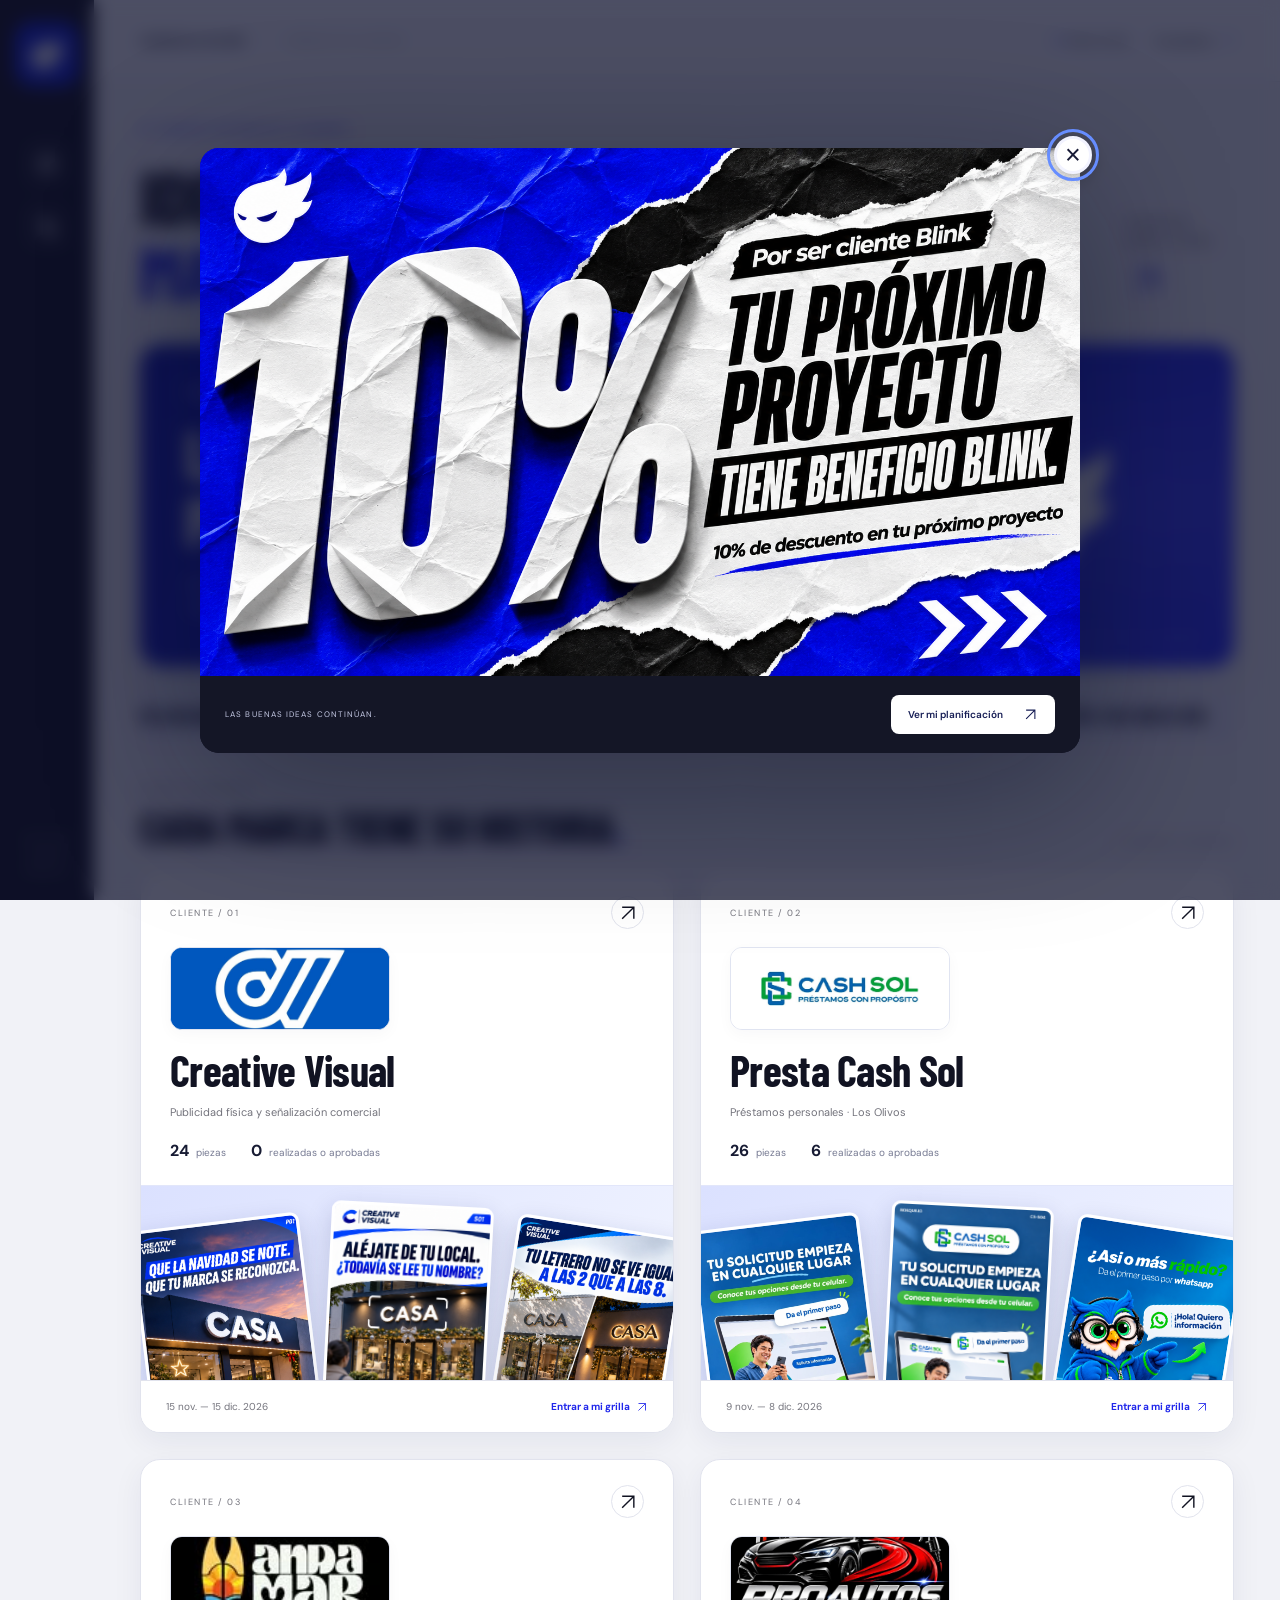
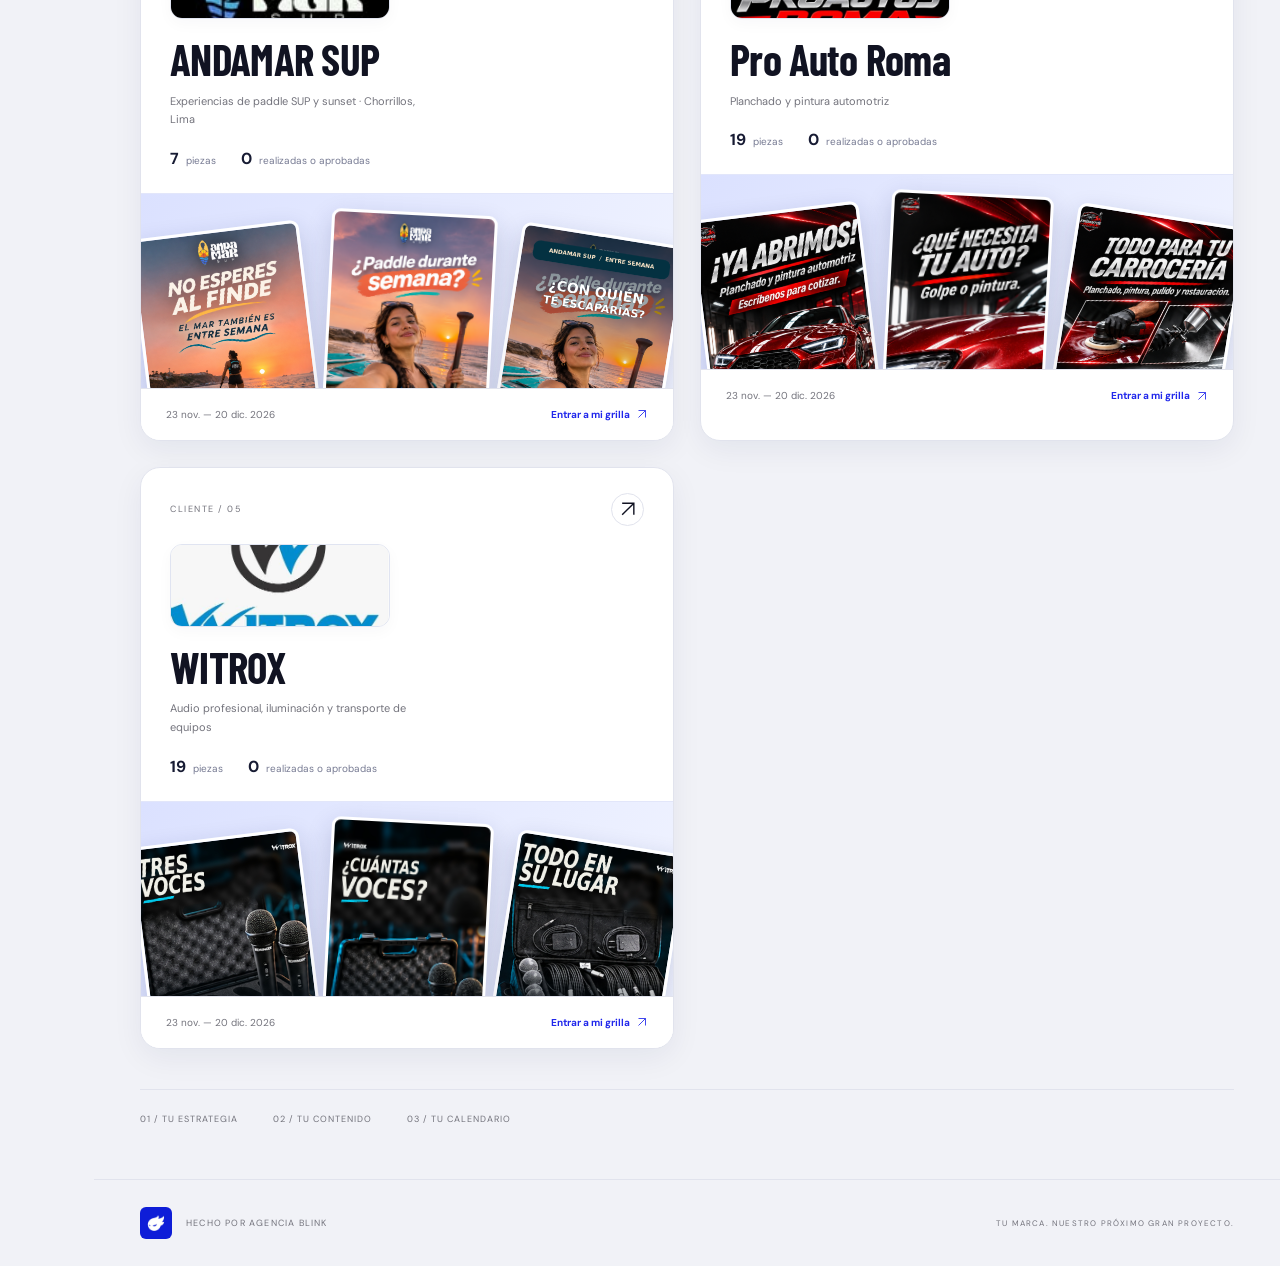
<file: index.html>
<!doctype html>
<html lang="es"><head><meta charset="UTF-8"><meta name="viewport" content="width=device-width,initial-scale=1"><meta name="theme-color" content="#151cda"><meta name="description" content="Tu espacio Blink: estrategia, grilla de contenido y calendario de tu marca."><title>Blink · Tu marca en movimiento</title><link rel="icon" href="img/blink-isotipo.png"><link rel="stylesheet" href="css/estilos.css?v=5.0-corregido"><link rel="stylesheet" href="css/portal-v3.css?v=6-drive"></head>
<body><svg width="0" height="0" aria-hidden="true" style="position:absolute;pointer-events:none"><defs><filter id="isotipo-white" color-interpolation-filters="sRGB"><feColorMatrix type="matrix" values="0 0 0 0 1  0 0 0 0 1  0 0 0 0 1  1.1 0 0 0 -0.1"/></filter></defs></svg><a class="skip" href="#app">Ir al contenido</a><aside class="rail"><a class="isotipo" href="#" aria-label="Inicio de Agencia Blink"><img src="img/blink-isotipo.png" alt="Isotipo de Agencia Blink"></a><span class="rail-line"></span><a class="rail-link" href="#" title="Clientes" aria-label="Ver clientes"><svg viewBox="0 0 24 24" fill="none" stroke="currentColor" stroke-width="1.6"><rect x="3" y="3" width="7" height="7" rx="1"/><rect x="14" y="3" width="7" height="7" rx="1"/><rect x="3" y="14" width="7" height="7" rx="1"/><rect x="14" y="14" width="7" height="7" rx="1"/></svg></a><button class="rail-link" id="benefitRail" title="Tu beneficio Blink" aria-label="Ver beneficio de cliente"><span class="percent">%</span></button><span class="rail-bottom">IDEAS QUE<br>MUEVEN MARCAS.</span></aside>
<div class="shell"><header class="topbar"><a href="#" class="portal-label">AGENCIA BLINK<span>ESPACIO DE CLIENTES</span></a><div class="top-right"><span class="read-tag"><i></i> SOLO VISTA</span><button id="benefitTop" class="benefit-link">Tu beneficio <svg viewBox="0 0 24 24" aria-hidden="true"><path d="M5 19 19 5M5 5h14v14"/></svg></button></div></header><main id="app" tabindex="-1"></main><footer><a href="#" aria-label="Volver a clientes"><img src="img/blink-isotipo.png" alt="Blink" width="32" height="32"></a><span>HECHO POR AGENCIA BLINK</span><span class="footer-right">TU MARCA. NUESTRO PRÓXIMO GRAN PROYECTO.</span></footer></div>
<dialog class="benefit-modal" id="benefit" aria-label="Beneficio exclusivo de clientes Blink"><button class="benefit-modal-close" id="closeBenefit" aria-label="Cerrar banner de descuento">×</button><img src="img/blink-beneficio-10.png" alt="Por ser cliente Blink tienes 10% de descuento en tu próximo proyecto."><div class="benefit-modal-foot"><span>LAS BUENAS IDEAS CONTINÚAN.</span><button id="dismissBenefit">Ver mi planificación <svg viewBox="0 0 24 24"><path d="M5 19 19 5M5 5h14v14"/></svg></button></div></dialog>
<dialog class="piece-dialog" id="pieceDialog" aria-labelledby="detailTitle"><div class="dialog-top"><span id="detailMeta"></span><button class="icon-btn" data-close aria-label="Cerrar detalle">×</button></div><div id="pieceContent"></div></dialog><div class="toast" id="toast" role="status" aria-live="polite"></div><noscript><p class="noscript">Activa JavaScript para consultar tu grilla y calendario.</p></noscript><script src="datos/clientes.js?v=5.4.1-witrox"></script><script src="js/app.js?v=6-drive"></script></body></html>
</file>
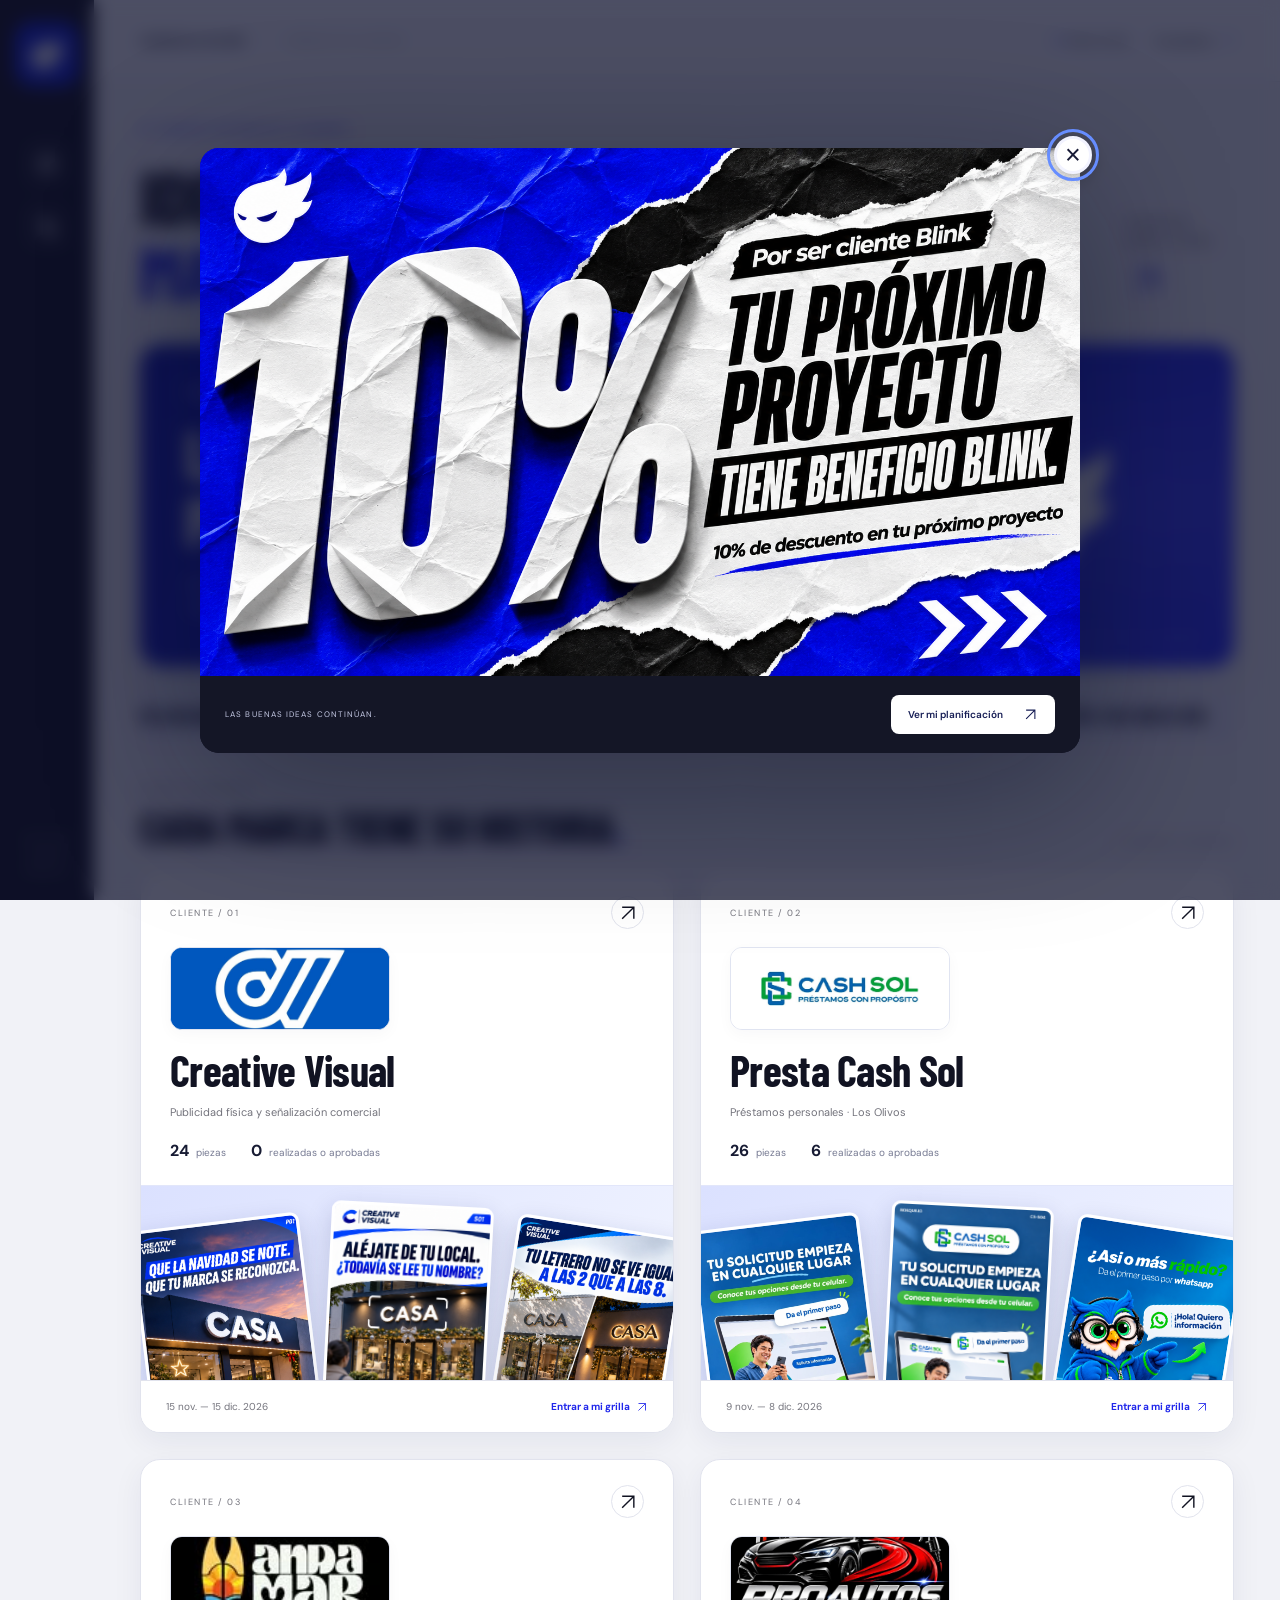
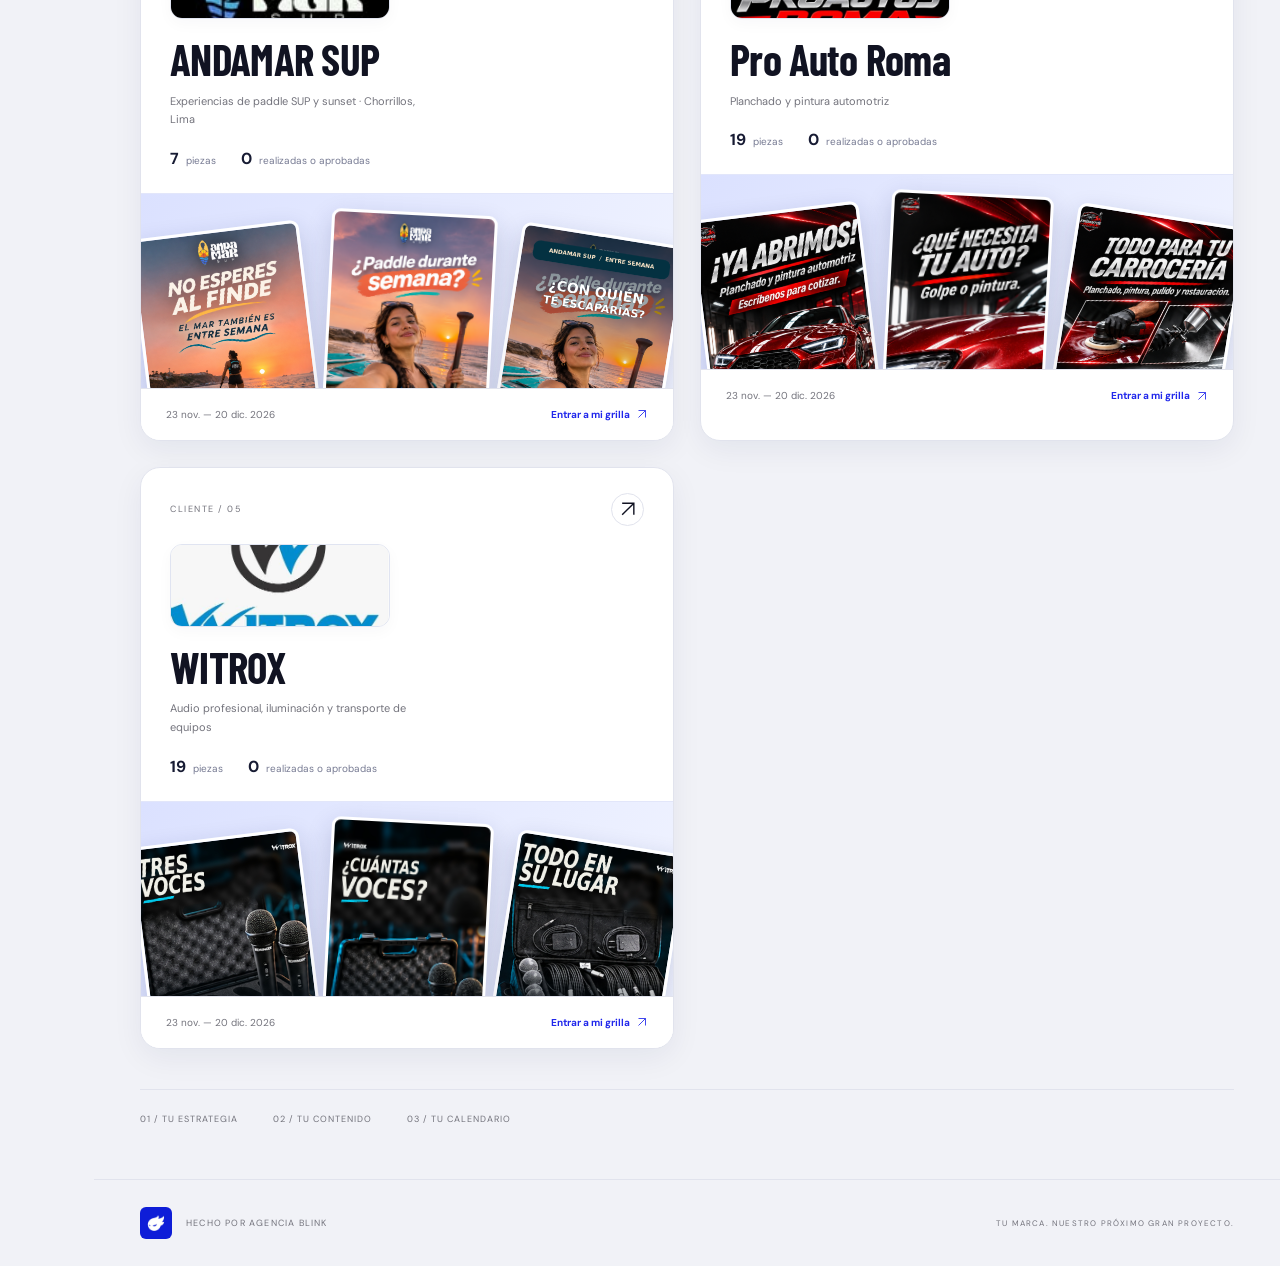
<file: gestionar.html>
<!doctype html>
<html lang="es"><head><meta charset="UTF-8"><meta name="viewport" content="width=device-width,initial-scale=1"><meta name="theme-color" content="#151cda"><meta name="description" content="Tu espacio Blink: estrategia, grilla de contenido y calendario de tu marca."><title>Blink · Tu marca en movimiento</title><link rel="icon" href="img/blink-isotipo.png"><link rel="stylesheet" href="css/estilos.css?v=5.0-corregido"><link rel="stylesheet" href="css/portal-v3.css?v=6-drive"></head>
<body><svg width="0" height="0" aria-hidden="true" style="position:absolute;pointer-events:none"><defs><filter id="isotipo-white" color-interpolation-filters="sRGB"><feColorMatrix type="matrix" values="0 0 0 0 1  0 0 0 0 1  0 0 0 0 1  1.1 0 0 0 -0.1"/></filter></defs></svg><a class="skip" href="#app">Ir al contenido</a><aside class="rail"><a class="isotipo" href="#" aria-label="Inicio de Agencia Blink"><img src="img/blink-isotipo.png" alt="Isotipo de Agencia Blink"></a><span class="rail-line"></span><a class="rail-link" href="#" title="Clientes" aria-label="Ver clientes"><svg viewBox="0 0 24 24" fill="none" stroke="currentColor" stroke-width="1.6"><rect x="3" y="3" width="7" height="7" rx="1"/><rect x="14" y="3" width="7" height="7" rx="1"/><rect x="3" y="14" width="7" height="7" rx="1"/><rect x="14" y="14" width="7" height="7" rx="1"/></svg></a><button class="rail-link" id="benefitRail" title="Tu beneficio Blink" aria-label="Ver beneficio de cliente"><span class="percent">%</span></button><span class="rail-bottom">IDEAS QUE<br>MUEVEN MARCAS.</span></aside>
<div class="shell"><header class="topbar"><a href="#" class="portal-label">AGENCIA BLINK<span>ESPACIO DE CLIENTES</span></a><div class="top-right"><span class="read-tag"><i></i> SOLO VISTA</span><button id="benefitTop" class="benefit-link">Tu beneficio <svg viewBox="0 0 24 24" aria-hidden="true"><path d="M5 19 19 5M5 5h14v14"/></svg></button></div></header><main id="app" tabindex="-1"></main><footer><a href="#" aria-label="Volver a clientes"><img src="img/blink-isotipo.png" alt="Blink" width="32" height="32"></a><span>HECHO POR AGENCIA BLINK</span><span class="footer-right">TU MARCA. NUESTRO PRÓXIMO GRAN PROYECTO.</span></footer></div>
<dialog class="benefit-modal" id="benefit" aria-label="Beneficio exclusivo de clientes Blink"><button class="benefit-modal-close" id="closeBenefit" aria-label="Cerrar banner de descuento">×</button><img src="img/blink-beneficio-10.png" alt="Por ser cliente Blink tienes 10% de descuento en tu próximo proyecto."><div class="benefit-modal-foot"><span>LAS BUENAS IDEAS CONTINÚAN.</span><button id="dismissBenefit">Ver mi planificación <svg viewBox="0 0 24 24"><path d="M5 19 19 5M5 5h14v14"/></svg></button></div></dialog>
<dialog class="piece-dialog" id="pieceDialog" aria-labelledby="detailTitle"><div class="dialog-top"><span id="detailMeta"></span><button class="icon-btn" data-close aria-label="Cerrar detalle">×</button></div><div id="pieceContent"></div></dialog><div class="toast" id="toast" role="status" aria-live="polite"></div><noscript><p class="noscript">Activa JavaScript para consultar tu grilla y calendario.</p></noscript><script>window.BLINK_LOCAL_MANAGER=true;</script><script src="datos/clientes.js?v=5.4-witrox"></script><script src="js/app.js?v=6-drive"></script><script src="js/gestion.js?v=6-drive"></script><script src="js/publicar.js?v=2"></script></body></html>
</file>
<file: css/estilos.css>
@import url('https://fonts.googleapis.com/css2?family=Barlow+Condensed:wght@600;700;800;900&family=DM+Sans:wght@400;500;600;700&display=swap');
.hero-mark,.campaign-badge img,.benefit-top img{filter:url(#isotipo-white);mix-blend-mode:normal!important}.tiny-star{display:inline-flex;vertical-align:middle}.tiny-star svg{width:17px;height:17px}.ticker b{display:flex;align-items:center}.ticker b svg{width:20px;height:20px;stroke-width:2}.benefit-link{display:inline-flex;align-items:center;gap:8px}.benefit-link svg{width:12px;height:12px;color:var(--blue)}.benefit-cta>svg{width:17px;height:17px}.client-card-bottom b{display:flex;align-items:center;gap:6px}.client-card-bottom svg{width:12px;height:12px}.service-strip span{display:flex;align-items:center;gap:7px}.service-strip svg{width:10px;height:10px}.reference-thumb>span{display:flex!important;align-items:center;justify-content:space-between}.reference-thumb>span svg{width:12px;height:12px}.event>i svg{width:12px;height:12px}.agenda-item>span:last-child{display:flex;align-items:center;justify-content:space-between}.agenda-item>span:last-child svg{width:13px;height:13px}.read-note svg{width:14px;height:14px}.empty-state>span svg{width:40px;height:40px}.quiet-day>span svg{width:35px;height:35px}.event>span:not(.event-meta){font-size:11px!important}.event-meta{font-size:7px!important}.event-meta b{font-size:7px!important}
:root{--blue:#151cda;--electric:#254bff;--ink:#171719;--paper:#f4f3ef;--muted:#73737c;--line:#deded9;--font:'DM Sans',Arial,sans-serif;--display:'Barlow Condensed','Arial Narrow',Impact,sans-serif}*{box-sizing:border-box}html{scroll-behavior:smooth}body{margin:0;color:var(--ink);background:var(--paper);font-family:var(--font);font-size:14px}button,input,select{font:inherit}button,a{-webkit-tap-highlight-color:transparent;touch-action:manipulation}button{cursor:pointer;border:0}a{color:inherit;text-decoration:none}h1,h2,h3,p{margin-top:0}button:focus-visible,a:focus-visible,input:focus-visible,select:focus-visible,[tabindex]:focus-visible{outline:3px solid #668dff;outline-offset:4px}button:disabled{opacity:.5;cursor:default}svg{width:20px;height:20px;fill:none;stroke:currentColor;stroke-width:1.7;flex-shrink:0}h1,h2,.display{font-family:var(--display);font-weight:800;letter-spacing:-.025em;line-height:.98}.blue{color:var(--blue)}.muted{color:var(--muted)}.eyebrow{font-size:10px;letter-spacing:1.6px;font-weight:700;line-height:1.6}.sr-only{position:absolute;width:1px;height:1px;overflow:hidden;clip:rect(0,0,0,0);white-space:nowrap}.skip{position:fixed;top:-80px;left:120px;z-index:100;background:white;padding:15px}.skip:focus{top:10px}.rail{position:fixed;inset:0 auto 0 0;width:94px;background:var(--ink);display:flex;flex-direction:column;align-items:center;padding:22px 12px;gap:16px;z-index:20}.isotipo{width:64px;height:64px;display:block;transition:transform .3s}.isotipo:hover{transform:rotate(-8deg)}.isotipo img{width:100%;height:100%;border-radius:16px}.rail-line{width:30px;height:1px;background:#ffffff23;margin:14px 0 8px}.rail-link{width:46px;height:46px;display:grid;place-items:center;background:#ffffff09;border-radius:12px;color:white;transition:.2s}.rail-link:hover{background:var(--blue);transform:translateY(-2px)}.percent{font-family:var(--display);font-size:25px;font-weight:700}.rail-bottom{margin-top:auto;color:#8a8a91;font-size:8px;text-align:center;line-height:1.9;letter-spacing:1px}.shell{margin-left:94px;min-width:0}.topbar{height:82px;padding:0 46px;border-bottom:1px solid var(--line);display:flex;align-items:center;justify-content:space-between;gap:20px;background:#f4f3efeb}.portal-label{font-size:12px;font-weight:800;letter-spacing:1px;display:flex;align-items:center;gap:20px}.portal-label span{font-size:9px;font-weight:500;letter-spacing:1.5px;padding-left:20px;border-left:1px solid #ccc;color:var(--muted)}.top-right{display:flex;align-items:center;gap:24px}.read-tag{font-size:9px;font-weight:700;letter-spacing:1px;white-space:nowrap;display:flex;gap:7px;align-items:center}.read-tag i{width:5px;height:5px;background:var(--blue);border-radius:50%}.benefit-link{background:transparent;font-size:11px;padding:8px 0}.benefit-link span{margin-left:7px;color:var(--blue)}main{padding:40px 46px 0;max-width:1720px;margin:auto;min-width:0}.home-heading{animation:rise .6s both}.tiny-star{font-size:18px;color:var(--blue);margin-right:5px}.home-title{display:flex;justify-content:space-between;align-items:end;margin:20px 0 35px}.home-title h1{font-size:clamp(62px,7.2vw,118px);margin:0}.home-title h1 span{color:var(--blue)}.corner-note{font-size:10px;line-height:1.9;letter-spacing:.5px;padding:0 20px 8px 0}.corner-note svg{width:38px;height:38px;display:block;margin-top:12px;color:var(--blue)}.home-hero{background:var(--blue);color:white;padding:40px 45px;min-height:310px;position:relative;overflow:hidden;border-radius:4px;isolation:isolate}.home-hero:before,.campaign-hero:before{content:'';position:absolute;inset:0;z-index:-1;pointer-events:none;opacity:.45;background:linear-gradient(128deg,transparent 15%,#0001 15.4%,transparent 16%),linear-gradient(16deg,transparent 38%,#fff1 38.6%,transparent 39%),linear-gradient(146deg,transparent 65%,#fff1 65.2%,transparent 66%)}.hero-text{position:relative;z-index:3}.hero-text h2{font-size:clamp(42px,5.4vw,82px);margin:18px 0 20px;max-width:720px}.hero-text h2 em{font-style:normal;-webkit-text-stroke:1px white;color:transparent}.hero-text p{font-size:12px;line-height:1.8;color:#d3d5ff;margin-bottom:10px}.hero-mark{position:absolute;right:5%;top:8%;width:280px;height:280px;object-fit:contain;mix-blend-mode:screen;animation:float 7s ease-in-out infinite;z-index:1}.hero-orbit{position:absolute;width:620px;height:620px;border:1px solid #ffffff30;border-radius:50%;right:-65px;top:-145px;z-index:0}.hero-orbit:before,.hero-orbit:after{content:'';position:absolute;inset:65px;border-radius:50%;border:1px dashed #ffffff18;animation:rotate 60s linear infinite}.hero-orbit:after{inset:135px;border-style:solid}.hero-label{position:absolute;right:30px;bottom:23px;font-size:8px;letter-spacing:2px;color:#c3c5ff}.ticker{overflow:hidden;border-top:1px solid var(--ink);border-bottom:1px solid var(--ink);margin-top:23px;padding:13px 0;background:transparent;position:relative}.ticker-track{display:flex;width:max-content;animation:marquee 42s linear infinite}.ticker-track>div{display:flex;align-items:center;gap:35px;padding-right:35px;white-space:nowrap;flex-shrink:0}.ticker span{font-family:var(--display);font-weight:700;font-size:21px;letter-spacing:.7px}.ticker b{color:var(--blue);font-size:23px}.ticker.reverse .ticker-track{animation-direction:reverse;animation-duration:48s}.ticker:hover .ticker-track{animation-play-state:paused}.clients-section{padding:40px 0 0}.section-heading{display:flex;align-items:end;justify-content:space-between;gap:25px;margin-bottom:22px}.section-heading h2{font-size:43px;margin:8px 0 0}.section-count{font-size:9px;letter-spacing:1px;color:var(--muted);white-space:nowrap}.client-grid{display:grid;grid-template-columns:repeat(3,1fr);gap:22px}.client-card{background:#fff;border:1px solid var(--line);position:relative;padding:24px 25px 0;overflow:hidden;transition:transform .3s,box-shadow .3s;border-radius:4px}.client-card:hover{transform:translateY(-6px);box-shadow:0 18px 40px #16163110}.client-card-top{display:flex;align-items:center;justify-content:space-between;font-size:9px;letter-spacing:1.5px;color:var(--muted)}.circle-arrow{width:33px;height:33px;border:1px solid var(--line);border-radius:50%;display:grid;place-items:center;color:var(--ink)}.client-card:hover .circle-arrow{background:var(--blue);color:white;border-color:var(--blue)}.client-card h3{font-family:var(--display);font-size:43px;font-weight:700;line-height:1.1;margin:20px 0 8px;letter-spacing:-.7px}.client-card p{font-size:11px;line-height:1.7;color:var(--muted);max-width:260px}.client-collage{height:180px;position:relative;overflow:hidden;margin:22px -25px 0;background:#eaecf5;border-top:1px solid #e0e3f0;display:flex;justify-content:center;padding-top:17px;gap:8px}.client-collage img{width:32%;height:190px;object-fit:cover;object-position:top;box-shadow:0 0 15px #1112;transform:rotate(-7deg) translateY(12px);transition:transform .4s}.client-collage img:nth-child(2){transform:rotate(3deg) translateY(-5px);z-index:1}.client-collage img:nth-child(3){transform:rotate(9deg) translateY(16px)}.client-card:hover .client-collage img{transform:rotate(0) translateY(0)}.client-card-bottom{display:flex;justify-content:space-between;gap:10px;margin:0 -25px;padding:18px 22px;border-top:1px solid var(--line);font-size:10px;background:white;position:relative}.client-card-bottom span{color:var(--muted)}.client-card-bottom b{color:var(--blue);font-size:10px}.home-note{display:flex;gap:35px;border-top:1px solid var(--line);margin-top:40px;padding:23px 0 6px;font-size:9px;letter-spacing:1px;color:var(--muted)}footer{padding:27px 46px;margin-top:48px;display:flex;align-items:center;gap:14px;border-top:1px solid var(--line);font-size:9px;letter-spacing:1.2px;color:var(--muted)}footer img{display:block;border-radius:6px}.footer-right{margin-left:auto;font-size:8px}.back{font-size:10px;color:var(--muted);display:inline-block;margin-bottom:25px}.back:hover{color:var(--blue)}.client-heading{display:flex;align-items:center;justify-content:space-between;gap:25px}.client-heading h1{font-size:clamp(55px,6.3vw,94px);margin:12px 0 14px}.client-heading p{font-size:12px;color:var(--muted);margin:0}.btn{padding:12px 17px;border:1px solid var(--line);background:white;font-size:11px;font-weight:600;display:inline-flex;align-items:center;justify-content:center;gap:13px;border-radius:4px;transition:.2s;white-space:nowrap}.btn svg{width:15px;height:15px}.btn:hover{background:#e8eafb;border-color:var(--blue);transform:translateY(-2px)}.btn.dark{background:var(--ink);color:white;border-color:var(--ink)}.service-strip{display:flex;gap:20px;flex-wrap:wrap;margin:26px 0;font-size:10px;color:#555763}.service-strip span{display:inline-block;padding-bottom:5px;border-bottom:1px solid #cfcfda}.campaign-hero{padding:32px 38px;color:white;background:var(--ink);border-radius:4px;position:relative;isolation:isolate;display:flex;align-items:center;justify-content:space-between;overflow:hidden;gap:30px}.campaign-copy{position:relative;z-index:2;max-width:760px}.campaign-copy .eyebrow{color:#aeb0d8}.campaign-copy h2{font-size:clamp(35px,4.1vw,60px);line-height:1.05;margin:15px 0 23px}.campaign-meta{display:flex;gap:20px;font-size:10px;color:#c2c2cb;flex-wrap:wrap}.campaign-meta span+span{border-left:1px solid #ffffff2a;padding-left:20px}.campaign-badge{background:var(--blue);width:150px;min-width:150px;padding:18px 20px;transform:rotate(5deg);box-shadow:8px 8px 0 #ffffff0a;position:relative;align-self:stretch;display:flex;flex-direction:column;justify-content:center;animation:gentle 9s ease-in-out infinite}.campaign-badge strong{font-family:var(--display);font-size:75px;line-height:1;font-weight:800}.campaign-badge span{font-size:8px;letter-spacing:1px;line-height:1.5}.campaign-badge img{position:absolute;right:8px;bottom:10px;width:47px;height:47px;mix-blend-mode:screen}.plan-section{padding-top:39px}.plan-title{align-items:center}.plan-title h2{font-size:42px}.view-switch{display:flex;padding:4px;background:#e5e5df;border-radius:6px;gap:3px;flex-shrink:0}.view-switch button{background:transparent;padding:12px 16px;font-size:11px;display:flex;align-items:center;gap:9px;border-radius:4px;color:#65656d;transition:.2s}.view-switch svg{height:16px;width:16px}.view-switch [aria-pressed=true]{background:var(--blue);color:white;box-shadow:0 4px 8px #151cda20}.plan-info{display:flex;align-items:center;gap:20px;font-size:10px;color:var(--muted);padding:0 0 22px;border-bottom:1px solid var(--line);flex-wrap:wrap}.plan-info .dot{display:inline-block;width:5px;height:5px;background:var(--blue);border-radius:50%;margin-right:4px}.next-item{margin-left:auto;letter-spacing:.8px;font-size:8px}.next-item b{color:var(--ink);font-size:10px;margin-left:8px;letter-spacing:0}.filterbar{display:flex;align-items:center;justify-content:space-between;gap:20px;margin:24px 0 12px}.format-filter{display:flex;gap:6px}.format-filter button{padding:10px 13px;border-radius:4px;font-size:10px;background:transparent;color:#696971;border:1px solid var(--line)}.format-filter [aria-pressed=true]{background:var(--ink);color:white;border-color:var(--ink)}.filter-inputs{display:flex;gap:8px}.filter-inputs input,.filter-inputs select{background:white;border:1px solid var(--line);padding:10px 12px;font-size:10px;border-radius:4px;max-width:210px;color:var(--ink)}.filter-summary{font-size:10px;color:var(--muted);margin:16px 0}.table-card{border:1px solid var(--line);background:white;border-radius:5px;overflow:hidden}.table-banner{padding:14px 20px;background:var(--ink);color:white;display:flex;justify-content:space-between;font-size:9px;font-weight:600;letter-spacing:1px}.table-banner span:last-child{color:#aaaab8;font-size:8px}.table-scroll{width:100%;max-height:850px;overflow:auto;scrollbar-color:#383ee1 #e7e7ed;scrollbar-width:thin}.table-scroll table{border-collapse:separate;border-spacing:0;width:100%;min-width:2310px;table-layout:fixed}.table-scroll th{position:sticky;top:0;background:var(--blue);color:white;z-index:4;text-align:left;padding:15px 18px;font-size:9px;font-weight:500;text-transform:uppercase;letter-spacing:1px;border-right:1px solid #ffffff18}.table-scroll th:nth-child(1){width:110px;left:0;z-index:6}.table-scroll th:nth-child(2){width:150px}.table-scroll th:nth-child(3){width:270px}.table-scroll th:nth-child(4){width:400px}.table-scroll th:nth-child(5){width:280px}.table-scroll th:nth-child(6){width:390px}.table-scroll th:nth-child(7){width:230px}.table-scroll th:nth-child(8){width:150px}.table-scroll th:nth-child(9){width:230px}.table-scroll td{padding:22px 18px;vertical-align:top;border-bottom:1px solid #dedee5;border-right:1px solid #eeeef2;background:white;transition:background .2s}.table-scroll tbody tr:nth-child(even) td{background:#f8f8fa}.table-scroll tbody tr:hover td{background:#f1f3ff}.table-scroll td p{font-size:11px;line-height:1.9;margin:0;white-space:pre-line}.table-scroll td small{display:block;font-size:9px;line-height:1.7;color:var(--muted);margin-top:10px}.table-scroll .date-cell{position:sticky;left:0;z-index:3;border-right:1px solid #cecfdf}.date-cell .month-label{font-size:9px;letter-spacing:1px;text-transform:uppercase;color:var(--blue);display:block}.date-cell strong{display:block;font-family:var(--display);font-size:47px;line-height:1.1;font-weight:700}.date-cell>span:not(.month-label){font-size:9px;display:block;text-transform:capitalize}.date-cell>b{display:inline-block;font-size:7px;letter-spacing:.7px;margin-top:15px;background:#e9ebf6;padding:4px;color:#555b82}.type{font-size:9px;font-weight:600;padding:6px 9px;display:inline-flex;align-items:center;gap:5px;border-radius:4px;background:#e9edff;color:#193dbb;white-space:nowrap}.type i{width:4px;height:4px;border-radius:50%;background:currentColor}.type.story{background:#eee9f9;color:#7245b0}.table-scroll .piece-id{font-weight:700;color:#292b42;font-size:10px}.topic-link{background:transparent;padding:0;text-align:left;display:flex;align-items:start;gap:8px;font-weight:700;font-size:16px;line-height:1.35;color:var(--ink)}.topic-link:hover{color:var(--blue)}.topic-link svg{width:17px;height:17px;flex-shrink:0;margin-top:2px;color:var(--blue)}.table-scroll .table-headline{border-left:2px solid var(--blue);padding-left:11px;margin-top:19px;font-size:12px;line-height:1.6;font-weight:600;color:#3e415d}.reference-thumb{position:relative;padding:0;width:100%;max-width:160px;display:block;background:#eee;border-radius:5px;overflow:hidden;text-align:left}.reference-thumb img{width:100%;height:200px;object-fit:cover;object-position:top;display:block;transition:transform .4s}.reference-thumb:hover img{transform:scale(1.04)}.reference-thumb span{display:block;background:var(--ink);color:white;font-size:8px;padding:9px;letter-spacing:1px}.status{display:inline-block;font-size:9px;padding:6px 9px;border:1px solid #dfd7b6;color:#7a682f;background:#f8f4e7;border-radius:30px;white-space:nowrap}.status.approved{border-color:#cae7d4;background:#ecf8f0;color:#337749}.status.published{border-color:#cbd6fa;background:#eaf0ff;color:#335bb0}.status.changes{border-color:#f5c3b8;background:#fff0eb;color:#9d4531}.read-note{display:flex;gap:10px;align-items:start;color:var(--muted);font-size:10px;line-height:1.8;margin:20px 0 0}.read-note span{color:var(--blue);font-size:18px;line-height:1}.calendar-layout{display:grid;grid-template-columns:minmax(0,1fr) 235px;gap:20px;align-items:start;animation:rise .4s both}.calendar-card{background:white;border:1px solid var(--line);border-radius:5px;overflow:hidden;min-width:0}.calendar-head{display:flex;align-items:center;justify-content:space-between;padding:25px 24px 20px;gap:15px}.calendar-head h3{font-family:var(--display);font-size:35px;margin:7px 0 0;font-weight:700;text-transform:uppercase;line-height:1}.calendar-head .eyebrow{font-size:8px}.month-controls{display:flex;align-items:center;gap:5px}.month-controls button{background:#f1f1f4;border:1px solid #e4e4ed;font-size:11px;border-radius:4px;min-width:30px;height:32px;padding:6px 10px}.month-controls button:hover{background:var(--blue);color:white;border-color:var(--blue)}.month-controls #campaignMonth{font-size:9px}.calendar-key{padding:0 24px 20px;display:flex;gap:18px;font-size:9px;color:var(--muted)}.calendar-key span{display:flex;align-items:center;gap:5px}.calendar-key span:last-child{margin-left:auto}.post-dot,.story-dot{display:inline-block;width:5px;height:5px;border-radius:50%;background:#254bff}.story-dot{background:#8b5db5}.calendar-scroll{overflow-x:auto;scrollbar-width:thin;scrollbar-color:#383ee1 #e7e7ed}.calendar-grid{min-width:650px}.weekdays{display:grid;grid-template-columns:repeat(7,1fr);background:var(--ink);color:#b7b7c4}.weekdays span{padding:12px 10px;font-size:8px;letter-spacing:1px}.month-days{display:grid;grid-template-columns:repeat(7,minmax(0,1fr))}.calendar-cell{min-height:125px;padding:9px 7px;border-right:1px solid #ececf1;border-bottom:1px solid #ececf1;transition:background .2s}.calendar-cell:nth-child(7n){border-right:0}.calendar-cell.outside{background:#f8f8fa}.calendar-cell.outside .day-number{color:#b9b9c1}.calendar-cell.chosen{background:#f1f3ff;box-shadow:inset 0 0 0 1px #d2d7ff}.day-number{display:flex;align-items:center;gap:6px;background:transparent;font-size:10px;padding:5px 6px;border-radius:50%;font-weight:600;line-height:1}.day-number span{font-size:6px;letter-spacing:.5px}.calendar-cell.is-today .day-number{background:var(--blue);color:white;border-radius:6px}.day-number:hover{background:#e0e3ff!important;color:var(--blue)!important}.day-events{display:grid;gap:5px;margin-top:7px}.event{position:relative;text-align:left;background:#ebeeff;border-left:2px solid #254bff;padding:7px 7px 16px;width:100%;color:#242e70;border-radius:3px;transition:.2s;animation:rise .3s both;overflow:hidden}.event:hover{transform:translateY(-2px);box-shadow:0 4px 10px #2534a81c;background:#dce2ff}.event-story{background:#f0eafa;border-left-color:#9361ba;color:#664488}.event-story:hover{background:#e7dbf6}.event-meta{display:flex;align-items:center;justify-content:space-between;gap:3px;font-size:6px;letter-spacing:.4px;margin-bottom:5px}.event-meta b{font-size:6px;font-weight:500}.event>span:not(.event-meta){font-size:9px;line-height:1.4;display:block;font-weight:500;overflow-wrap:anywhere}.event>i{position:absolute;right:6px;bottom:4px;font-size:11px;font-style:normal}.day-agenda{background:var(--ink);color:white;padding:25px 21px;border-radius:5px;position:sticky;top:20px}.day-agenda .eyebrow{font-size:7px;color:#a0a1be;letter-spacing:1.1px}.day-agenda h3{font-family:var(--display);font-size:38px;line-height:1.05;margin:16px 0 22px;font-weight:700;text-transform:uppercase}.day-agenda h3>span{display:block;font-family:var(--font);font-size:10px;font-weight:400;color:#a3a3af;margin-top:8px;text-transform:capitalize}.agenda-notice{font-size:9px;display:flex;gap:6px;align-items:center;margin-bottom:13px;color:#bfc5ff}.agenda-notice i{width:5px;height:5px;background:#8c98ff;border-radius:50%;box-shadow:0 0 0 3px #8c98ff16;animation:pulse 3s ease-in-out infinite}.agenda-item{width:100%;display:block;padding:16px;text-align:left;background:#fff;color:var(--ink);border-radius:5px;transition:.2s;margin-bottom:10px}.agenda-item:hover{transform:translateY(-3px);background:#eef0ff}.agenda-item .type{font-size:8px;padding:4px 6px}.agenda-item strong{display:block;margin:13px 0 18px;font-size:16px;line-height:1.3;font-weight:700}.agenda-item>span:last-child{font-size:7px;color:var(--blue);font-weight:700;letter-spacing:.5px}.agenda-foot{font-size:9px;color:#9b9ba8;line-height:1.8;border-top:1px solid #ffffff19;padding-top:18px;margin:24px 0 0}.quiet-day>span{display:block;font-size:36px;color:#8891ff;margin:20px 0}.quiet-day p{font-size:11px;line-height:1.8;color:#c5c5ce}.quiet-day small{font-size:9px;line-height:1.8;color:#8c8c9e}.empty-state{text-align:center;padding:65px 20px;background:white;border:1px solid var(--line);border-radius:5px}.empty-state>span{color:var(--blue);font-size:50px}.empty-state h3{font-size:21px;margin:10px 0}.empty-state p{font-size:12px;color:var(--muted)}.empty-state .btn{margin-top:12px}.benefit-toast{position:fixed;right:26px;bottom:24px;width:345px;background:var(--blue);color:white;padding:24px 25px 19px;z-index:50;border-radius:8px;box-shadow:0 17px 70px #0c10483b;isolation:isolate;animation:toast-in .55s cubic-bezier(.2,.8,.2,1) both;overflow:hidden}.benefit-toast:before{content:'';position:absolute;width:235px;height:235px;right:-100px;top:-60px;border:1px solid #ffffff30;border-radius:50%;z-index:-1}.benefit-toast[hidden]{display:none}.close-benefit{position:absolute;top:11px;right:12px;width:26px;height:26px;background:#ffffff1a;color:white;border-radius:50%;font-size:20px;line-height:1;display:grid;place-items:center}.close-benefit:hover{background:#ffffff3a}.benefit-top{display:flex;gap:11px;align-items:center}.benefit-top img{border-radius:5px;mix-blend-mode:screen}.benefit-top>span{font-size:8px;letter-spacing:1px;line-height:1.6}.benefit-main{display:flex;align-items:center;gap:16px;margin:7px 0 10px}.benefit-main strong{font-family:var(--display);font-size:80px;line-height:1;letter-spacing:-3px}.benefit-main strong span{font-size:45px;letter-spacing:-1px}.benefit-main>div{font-family:var(--display);font-size:24px;font-weight:600;line-height:1.05;letter-spacing:.1px}.benefit-toast p{font-size:10px;line-height:1.8;color:#d8daff;margin:0 0 17px;max-width:280px}.benefit-cta{display:flex;justify-content:space-between;align-items:center;background:white;color:var(--blue);padding:11px 14px;width:100%;font-size:10px;font-weight:700;border-radius:4px}.benefit-cta:hover{background:#e5e7ff}.benefit-cta span{font-size:17px}.piece-dialog{border:0;border-radius:9px;padding:0;width:min(1080px,94vw);max-height:91vh;box-shadow:0 30px 100px #0b0c3044;background:var(--paper);color:var(--ink)}.piece-dialog::backdrop{background:#111226a6;backdrop-filter:blur(6px)}.dialog-top{position:sticky;top:0;z-index:2;padding:17px 24px;display:flex;justify-content:space-between;align-items:center;gap:12px;background:var(--ink);color:white}.dialog-top>span{font-size:9px;letter-spacing:.5px}.icon-btn{width:28px;height:28px;border-radius:50%;background:#ffffff19;color:white;font-size:24px;line-height:1;flex-shrink:0}.icon-btn:hover{background:var(--blue)}.detail-layout{display:grid;grid-template-columns:.83fr 1.17fr;gap:32px;padding:30px}.detail-image{display:block;width:100%;height:auto;max-height:700px;object-fit:contain;object-position:top;border-radius:5px;background:#e8e8f0}.detail-visual>p{font-size:9px;line-height:1.8;color:var(--muted);margin-top:10px}.reference-label{font-size:8px;letter-spacing:.7px;display:block;margin-top:18px;color:var(--blue)}.detail-badges{display:flex;align-items:center;flex-wrap:wrap;gap:8px}.detail-badges>span:last-child:not(.status){font-size:8px;color:var(--muted);letter-spacing:.4px}.detail-content h2{font-size:40px;margin:18px 0 22px}.headline-box{background:#e8eafe;border-left:3px solid var(--blue);padding:19px 20px}.headline-box>span{font-size:8px;letter-spacing:1px;color:#6e73a0}.headline-box p{font-family:var(--display);font-size:25px;font-weight:700;line-height:1.15;white-space:pre-line;margin:10px 0 0;color:#252960}.detail-content section{margin:24px 0}.detail-content section h3{font-size:8px;letter-spacing:1.2px;color:var(--muted);font-weight:600;margin-bottom:10px}.detail-content section p{font-size:11px;line-height:1.9;white-space:pre-line;margin:0}.detail-columns{display:grid;grid-template-columns:1fr 150px;gap:20px}.detail-columns section{margin:0}.detail-bottom{display:flex;align-items:center;gap:10px;padding-top:21px;border-top:1px solid var(--line);margin-top:28px}.detail-bottom img{border-radius:5px}.detail-bottom span{font-size:7px;line-height:1.8;letter-spacing:.5px;color:var(--muted)}.toast{position:fixed;bottom:25px;left:50%;transform:translate(-50%,20px);background:var(--ink);color:white;padding:13px 22px;z-index:100;border-radius:6px;font-size:11px;opacity:0;pointer-events:none;transition:.2s}.toast.visible{opacity:1;transform:translate(-50%,0)}.no-image{background:#ddd;padding:90px 15px;text-align:center;font-size:12px;color:#777}.noscript{padding:50px;text-align:center}main>section{animation:rise .5s both}@keyframes marquee{to{transform:translateX(-50%)}}@keyframes float{0%,100%{transform:translateY(0) rotate(-6deg)}50%{transform:translateY(-12px) rotate(2deg)}}@keyframes gentle{0%,100%{transform:rotate(4deg)}50%{transform:rotate(7deg) translateY(-3px)}}@keyframes pulse{50%{box-shadow:0 0 0 5px #8c98ff0a}}@keyframes rotate{to{transform:rotate(360deg)}}@keyframes rise{from{opacity:0;transform:translateY(12px)}to{opacity:1;transform:none}}@keyframes toast-in{from{opacity:0;transform:translateY(20px)}to{opacity:1;transform:none}}
@media(min-width:1700px){.calendar-cell{min-height:150px}.event>span:not(.event-meta){font-size:10px}.event-meta{font-size:7px}.client-grid{grid-template-columns:repeat(3,1fr)}}@media(max-width:1250px){.client-grid{grid-template-columns:repeat(2,1fr)}.calendar-layout{grid-template-columns:minmax(0,1fr)}.day-agenda{position:relative;display:grid;grid-template-columns:180px 1fr;column-gap:25px;padding:24px}.day-agenda>.eyebrow{grid-column:1;grid-row:1}.day-agenda h3{grid-column:1;grid-row:2/5;margin:8px 0}.agenda-notice,.agenda-item,.quiet-day,.agenda-foot{grid-column:2}.agenda-foot{margin-top:10px}.agenda-item{max-width:360px}.quiet-day>span{display:none}.home-title h1{font-size:86px}.hero-mark{right:3%;width:240px;height:240px;top:14%}.hero-text h2{font-size:67px}.calendar-cell{min-height:130px}}@media(max-width:1000px){.topbar{padding:0 28px}.rail{width:76px;padding:18px 8px}.isotipo{width:54px;height:54px}.shell{margin-left:76px}main{padding:30px 28px 0}.home-title h1{font-size:75px}.hero-mark{opacity:.55;right:-10px}.hero-text h2{font-size:60px}.home-hero{padding:33px;min-height:300px}.corner-note{font-size:8px}.campaign-copy h2{font-size:43px}.campaign-hero{padding:28px}.campaign-badge{min-width:125px;width:125px}.campaign-badge strong{font-size:64px}.plan-title{align-items:start;flex-direction:column;gap:20px}.filterbar{flex-wrap:wrap;gap:14px}.filter-inputs{margin-left:auto}.client-card-bottom{flex-wrap:wrap}.home-note{gap:22px}footer{padding:25px 28px}.footer-right{max-width:220px;text-align:right;line-height:1.8}}@media(max-width:700px){.rail{position:relative;width:100%;height:72px;flex-direction:row;justify-content:space-between;padding:10px 18px;gap:12px}.isotipo{width:50px;height:50px}.rail-line,.rail-bottom{display:none}.rail-link{width:36px;height:36px;border-radius:9px}.rail-link:first-of-type{margin-left:auto}.isotipo+.rail-line+.rail-link{margin-left:auto}.rail-link svg{width:16px;height:16px}.percent{font-size:21px}.shell{margin-left:0}.topbar{height:60px;padding:0 20px;gap:10px}.portal-label{font-size:9px;letter-spacing:.8px;gap:0}.portal-label span{display:none}.top-right{gap:17px}.read-tag{font-size:7px;letter-spacing:.7px}.benefit-link{font-size:9px}main{padding:26px 19px 0}.home-heading .eyebrow{font-size:8px;letter-spacing:1px}.home-title{margin:20px 0 27px}.home-title h1{font-size:clamp(54px,11.5vw,78px)}.corner-note{display:none}.home-hero{padding:27px 24px;min-height:295px}.hero-text .eyebrow{font-size:7px;letter-spacing:1px}.hero-text h2{font-size:clamp(43px,9vw,62px);margin-top:20px;max-width:90%}.hero-text p{font-size:10px;max-width:230px;line-height:1.8}.hero-mark{width:170px;height:170px;right:-45px;top:130px;opacity:.35}.hero-orbit{right:-260px}.hero-label{right:20px;bottom:18px;font-size:6px;letter-spacing:1px}.desktop-only{display:none}.ticker{margin-top:18px;padding:10px 0}.ticker span{font-size:18px}.ticker b{font-size:18px}.ticker-track>div{gap:24px;padding-right:24px}.clients-section{padding-top:32px}.section-heading{align-items:start;gap:15px}.section-heading .eyebrow{font-size:7px;letter-spacing:1px}.section-heading h2{font-size:34px}.section-count{font-size:7px;max-width:65px;white-space:normal;line-height:1.9;padding-top:3px;text-align:right}.client-grid{grid-template-columns:1fr}.client-card{padding-top:20px}.client-card h3{font-size:43px}.client-card-top{font-size:8px}.client-collage{height:210px}.client-collage img{height:230px;max-width:140px}.client-card-bottom{padding:18px 22px;font-size:9px}.client-card-bottom b{font-size:9px}.home-note{gap:15px;font-size:7px;letter-spacing:.5px;margin-top:28px}.back{font-size:9px;margin-bottom:20px}.client-heading{display:block}.client-heading .eyebrow{font-size:7px;letter-spacing:1px}.client-heading h1{font-size:60px;overflow-wrap:anywhere}.client-heading p{font-size:10px;line-height:1.8}.client-heading>.btn{margin-top:20px;font-size:9px;padding:10px 13px}.service-strip{gap:10px 15px;font-size:8px;margin:22px 0}.campaign-hero{padding:26px 24px;min-height:240px;gap:0}.campaign-copy .eyebrow{font-size:7px;letter-spacing:1.1px}.campaign-copy{max-width:90%}.campaign-copy h2{font-size:39px;position:relative;z-index:2;margin-bottom:22px}.campaign-meta{font-size:8px;gap:12px;position:relative;z-index:2}.campaign-meta span+span{padding-left:12px}.campaign-badge{position:absolute;right:-25px;bottom:-20px;min-width:120px;width:120px;height:150px;opacity:.3;z-index:0}.plan-section{padding-top:30px}.plan-title h2{font-size:36px}.plan-title{gap:22px;margin-bottom:18px}.view-switch{width:100%;padding:4px}.view-switch button{flex:1;font-size:10px;padding:12px 9px;justify-content:center}.view-switch svg{width:15px;height:15px}.plan-info{gap:12px;font-size:8px;padding-bottom:19px}.next-item{margin-left:0;width:100%;margin-top:1px;font-size:7px}.next-item b{font-size:9px}.filterbar{gap:12px;margin-top:19px}.format-filter{width:100%}.format-filter button{padding:10px 12px;font-size:9px}.filter-inputs{width:100%;margin:0}.filter-inputs input,.filter-inputs select{min-width:0;max-width:unset;width:50%;font-size:9px;padding:11px 10px}.filter-summary{font-size:8px;line-height:1.8;margin:14px 0}.table-banner{font-size:7px;line-height:1.6;padding:13px}.table-banner span:last-child{display:none}.table-scroll{max-height:690px}.table-scroll table{min-width:2160px}.table-scroll th:first-child{width:88px}.table-scroll .date-cell{padding-left:13px;padding-right:10px}.date-cell strong{font-size:40px}.table-scroll td{padding-top:19px}.date-cell>b{font-size:6px}.date-cell .month-label{font-size:8px}.date-cell>span:not(.month-label){font-size:8px}.read-note{font-size:9px;line-height:1.9}.calendar-layout{gap:14px}.calendar-head{padding:20px 17px 16px;gap:7px}.calendar-head .eyebrow{font-size:6px;letter-spacing:.5px}.calendar-head h3{font-size:30px}.month-controls{gap:3px}.month-controls button{padding:5px 7px;min-width:27px;height:29px;font-size:10px}.month-controls #campaignMonth{font-size:8px;padding:4px 7px}.calendar-key{padding:0 17px 16px;gap:13px;font-size:8px}.calendar-key span:last-child{font-size:7px}.calendar-grid{min-width:630px}.calendar-cell{min-height:130px}.day-agenda{display:block;padding:22px}.day-agenda h3{font-size:38px;margin:16px 0 20px}.day-agenda .eyebrow{font-size:7px}.agenda-item{max-width:unset}.agenda-foot{margin-top:20px}.agenda-notice{margin-top:20px}.quiet-day>span{display:block;margin:18px 0}.quiet-day p{font-size:10px}.benefit-toast{right:15px;bottom:15px;width:min(320px,calc(100vw - 30px));padding:20px 22px 17px}.benefit-main strong{font-size:66px}.benefit-main strong span{font-size:38px}.benefit-main>div{font-size:22px}.benefit-top img{height:29px;width:29px}.benefit-top>span{font-size:7px}.benefit-toast p{font-size:9px;margin-bottom:14px}.benefit-main{margin:5px 0 8px}.benefit-cta{font-size:9px;padding:10px 12px}footer{padding:22px 19px;margin-top:35px;gap:11px;font-size:7px}.footer-right{display:none}footer img{width:27px;height:27px}.piece-dialog{width:94vw;max-height:92vh}.dialog-top{padding:14px 17px}.dialog-top>span{font-size:7px;line-height:1.8;letter-spacing:.2px;max-width:85%}.icon-btn{width:26px;height:26px;font-size:22px}.detail-layout{grid-template-columns:1fr;padding:20px;gap:25px}.detail-visual{max-width:420px;width:100%;margin:auto}.detail-image{max-height:440px}.detail-visual>p{font-size:8px}.reference-label{font-size:7px;line-height:1.8;margin-top:12px}.detail-content h2{font-size:35px;margin-top:18px}.headline-box{padding:17px}.headline-box p{font-size:23px}.detail-content section p{font-size:10px}.detail-columns{grid-template-columns:1fr 105px;gap:15px}.detail-content section h3{font-size:7px}.detail-badges>span:last-child:not(.status){font-size:7px}.type,.status{font-size:8px}.toast{font-size:10px;max-width:90vw;white-space:nowrap}}@media(prefers-reduced-motion:reduce){html{scroll-behavior:auto}*,*:before,*:after{animation:none!important;transition:none!important;scroll-behavior:auto!important}}
</file>
<file: css/portal-v3.css>
:root{--paper:#f1f2f7;--line:#e1e3ed;--ink:#111322;--blue:#2027eb}.topbar{background:#f7f8fc;border-bottom:1px solid #e1e3ee}.rail{background:#10111b}.rail-link{border:1px solid #ffffff0e}.rail-link:hover{box-shadow:0 8px 20px #252bef66}.isotipo img{border-radius:17px}.home-hero,.campaign-hero{border-radius:22px;box-shadow:0 20px 45px #1a226a13}.home-hero{background:radial-gradient(ellipse at 95% 50%,#373dff,transparent 65%),linear-gradient(120deg,#1018b8,#262eff);padding-top:38px}.campaign-hero{background:radial-gradient(ellipse at 95% 10%,#343865,transparent 60%),#111322}.campaign-badge{border-radius:14px}.home-title h1{font-size:clamp(58px,6vw,98px)}.ticker{border-color:#d7d9e9;background:#e7e9f7;border-radius:8px}.ticker span{font-size:19px;letter-spacing:.3px}.ticker svg{stroke-width:1.4}.clients-section{padding-top:38px}.client-grid{grid-template-columns:repeat(2,minmax(0,1fr));gap:26px}.client-card{border-radius:20px;padding:25px 29px 0;box-shadow:0 9px 30px #141c4910;transition:.3s}.client-card:hover{border-color:#8990ff;box-shadow:0 22px 55px #17225c1f}.client-card .client-logo{margin:18px 0 17px}.client-logo{width:220px;height:83px;overflow:hidden;display:flex;align-items:center;justify-content:center;flex-shrink:0;background:white;border:1px solid #e0e4f1;border-radius:12px;box-shadow:0 5px 15px #18234e08}.client-logo img{height:100%;width:100%;object-fit:cover;object-position:center;display:block}.client-logo.creative-visual{background:#075bbd}.client-card h3{margin:15px 0 8px;font-size:43px}.client-card-stats{display:flex;gap:25px;margin-top:19px;font-size:10px;color:#777b93}.client-card-stats b{display:inline-block;color:#171b33;font-size:16px;margin-right:4px}.client-collage{margin:24px -29px 0;height:195px;background:linear-gradient(125deg,#dbe1ff,#f1f4ff);border-color:#e2e6fa;gap:15px;padding-top:23px}.client-collage img{height:230px;border-radius:9px;border:3px solid white;box-shadow:0 10px 26px #17225d33}.client-card-bottom{margin:0 -29px;padding:19px 25px}.client-heading-side{display:flex;flex-direction:column;align-items:flex-end;gap:15px}.client-heading-side .btn{font-size:9px;background:transparent;border:0;padding:0;color:#737a97}.client-heading h1{font-size:clamp(50px,5.6vw,86px)}.service-strip span{border:1px solid #dce0f0;border-radius:25px;background:#fff;padding:8px 12px;font-size:9px}.service-strip{gap:10px;margin:24px 0}.campaign-copy h2{max-width:850px}.view-switch{border:1px solid #d9ddee;border-radius:12px;background:#e7eaf5;box-shadow:inset 0 1px 3px #282f6010}.view-switch button{border-radius:9px;padding:12px 17px}.view-switch [aria-pressed=true]{box-shadow:0 6px 16px #2027eb30;background:linear-gradient(125deg,#1a22c3,#303cff)}.section-heading.plan-title h2{font-size:40px}.plan-title{margin-bottom:22px}.plan-info{padding:16px 21px;border:1px solid #e0e3ef;border-radius:12px;background:#f9faff}.filterbar{margin-top:24px}.filter-inputs select,.filter-inputs input{padding:12px 14px;border-radius:9px;box-shadow:0 3px 10px #1d264208}.format-filter button{border-radius:8px;padding:12px 14px;border-color:#d9ddeb}.format-filter [aria-pressed=true]{background:#15182c;box-shadow:0 5px 12px #15182c22}.filter-summary{margin:17px 0 24px}.visual-plan{display:grid;gap:36px;animation:rise .4s both}.week-heading{display:flex;align-items:center;gap:19px;margin-bottom:17px}.week-id{background:#171b33;color:white;position:relative;border-radius:13px;width:80px;height:77px;display:flex;flex-direction:column;justify-content:center;align-items:center;box-shadow:5px 5px 0 #2027eb22}.week-id>span{font-size:7px;letter-spacing:1.5px;line-height:1}.week-id strong{font-family:var(--display);font-size:46px;font-weight:700;line-height:1;margin-top:5px}.week-label>span{font-size:9px;color:#757b96;text-transform:uppercase;letter-spacing:.7px}.week-label h3{font-family:var(--display);font-size:29px;font-weight:700;letter-spacing:-.4px;margin:7px 0 0;line-height:1}.week-count{margin-left:auto;font-size:9px;letter-spacing:.7px;color:#646b88}.week-items{display:grid;gap:15px}.plan-item{display:grid;grid-template-columns:80px 136px minmax(0,1fr);column-gap:23px;background:white;border:1px solid #e1e5f1;border-radius:16px;padding:21px 24px 0;box-shadow:0 7px 24px #18204d07;position:relative;transition:box-shadow .25s,border-color .25s;isolation:isolate;min-width:0}.plan-item:before{content:'';position:absolute;inset:20px auto 20px 0;width:3px;background:linear-gradient(#3044ff,#9da6ff);border-radius:0 5px 5px 0;opacity:0;transition:.25s}.plan-item:hover{border-color:#a6aff4;box-shadow:0 14px 32px #18204d12}.plan-item:hover:before{opacity:1}.item-date{padding-top:10px;display:flex;flex-direction:column;align-items:center;border-right:1px solid #e9ebf4;padding-right:17px;align-self:stretch}.item-date>b{font-family:var(--display);font-size:57px;font-weight:700;line-height:.95;color:#232a4b}.item-date>span{font-size:8px;letter-spacing:.5px;color:#737b9b;text-transform:uppercase;margin-top:10px;white-space:nowrap}.item-date>small{display:block;font-size:8px;font-weight:600;color:#9298b0;margin-top:14px}.item-visual{width:136px;height:160px;position:relative;display:block;overflow:hidden;background:#edf0fa;border-radius:11px;padding:0;box-shadow:0 4px 14px #18214315;align-self:start}.item-visual>img{display:block;width:100%;height:100%;object-fit:cover;object-position:top;transition:transform .5s}.item-visual:hover>img{transform:scale(1.07)}.visual-open{position:absolute;right:7px;bottom:7px;width:27px;height:27px;border-radius:50%;display:grid;place-items:center;background:white;color:#1f2dd0;box-shadow:0 3px 9px #12174133}.visual-open svg{width:13px;height:13px}.item-main{padding:3px 0 8px;min-width:0}.item-tags{display:flex;gap:9px;align-items:center;flex-wrap:wrap;margin-bottom:13px}.item-tags .status{margin-left:auto}.type{font-size:9px;letter-spacing:.1px;border-radius:6px;padding:6px 9px}.type.video{color:#a05b1a;background:#fff0e0}.focus-tag{font-size:8px;color:#8b92ac;letter-spacing:.5px;text-transform:uppercase}.status.draft{color:#3246c1;background:#edf0ff;border-color:#d2dafa}.status.pending{color:#7b839f;background:#f5f6fa;border-color:#e0e4ef}.item-title{display:flex;align-items:start;gap:13px;background:none;padding:0;color:#20253e;font-size:21px;line-height:1.25;font-weight:700;text-align:left;transition:color .2s}.item-title svg{width:18px;height:18px;flex-shrink:0;margin-top:3px;color:var(--blue)}.item-title:hover{color:var(--blue)}.item-headline{font-size:11px;line-height:1.6;color:#727b9c;margin:10px 0 12px;white-space:pre-line;max-width:650px}.item-foot{font-size:8px;line-height:1.8;color:#9a9fb5;display:flex;align-items:center;flex-wrap:wrap;gap:8px 14px}.item-foot>span+span{border-left:1px solid #e4e7ef;padding-left:13px}.item-details{grid-column:2/-1;margin-top:15px;min-width:0}.item-details>summary{list-style:none;display:flex;align-items:center;justify-content:space-between;padding:13px 0;border-top:1px solid #eceef5;cursor:pointer;gap:20px;color:#6e7696;transition:color .2s}.item-details>summary::-webkit-details-marker{display:none}.item-details>summary>span{font-size:8px;letter-spacing:.9px;font-weight:600}.item-details>summary>b{display:grid;place-items:center;width:24px;height:24px;border-radius:7px;background:#f1f3fc;color:var(--blue);font-size:17px;font-weight:400;transition:.2s}.item-details[open]>summary>b{transform:rotate(45deg);background:#e9edff}.item-details>summary:hover{color:var(--blue)}.item-detail-grid{display:grid;grid-template-columns:1.05fr .95fr;gap:18px;padding:7px 0 23px;animation:rise .25s both}.item-detail-grid section{padding:17px;background:#f7f8fc;border:1px solid #e9edf6;border-radius:9px;margin-bottom:12px}.item-detail-grid .eyebrow{font-size:7px;color:#7983a7;letter-spacing:1px}.item-detail-grid p{font-size:11px;line-height:1.9;color:#535e80;white-space:pre-line;margin:10px 0 0}.item-detail-grid section:last-child{margin-bottom:0}.item-detail-grid .copy-panel{background:#f0f3ff;border-color:#e0e6ff;margin-bottom:0}.item-detail-grid .notes-panel{grid-column:1/-1;background:transparent;padding:15px 2px 0;border:0;border-top:1px dashed #e1e5f0;border-radius:0}.notes-panel p{font-size:10px;color:#9097af}.notes-panel small{font-size:9px;display:block;margin-top:9px;color:#9097af}.source-link{display:inline-flex;align-items:center;gap:7px;font-size:9px;font-weight:600;color:#4b5bc6;padding:10px 0;margin-top:5px}.source-link svg{width:12px;height:12px}.source-link:hover{color:#181fe0;text-decoration:underline}.no-preview{padding:16px 11px;display:flex;align-items:center;justify-content:center;flex-direction:column;text-align:center;width:100%;height:100%;background:radial-gradient(ellipse at 10% 10%,#d9defa,transparent 70%),#f1f3fa;color:#7a85ab}.no-preview>span{font-family:Arial;font-size:28px;line-height:1;color:#6e7ed4;margin-bottom:13px}.no-preview>b{font-size:8px;letter-spacing:1px;font-weight:600}.no-preview small{font-size:7px;line-height:1.6;margin-top:8px;max-width:90px;color:#a2aac4}.script-block{padding:17px;background:#e9edf9;border-radius:9px;border-left:3px solid #495fd4;margin-top:17px}.script-block>p{font-size:11px;line-height:1.9;white-space:pre-line}.script-block>b{font-size:8px;color:#5b6aa3}.calendar-card,.day-agenda{border-radius:16px;box-shadow:0 8px 28px #151e4d0b}.calendar-head{background:#fbfcff}.calendar-key{background:#fbfcff;padding-bottom:20px}.event{border-radius:7px;padding:9px 8px 19px}.event-video{background:#fff0e1;color:#925d2c;border-color:#d88a3b}.event-video:hover{background:#ffe7d0}.calendar-cell.chosen{background:#f0f3ff}.day-agenda{background:radial-gradient(ellipse at 0 0,#373e72,transparent 70%),#161a31}.agenda-item{border-radius:9px}.video-dot{width:5px;height:5px;display:inline-block;border-radius:50%;background:#d88a3b}.detail-image{border-radius:13px}.piece-dialog{border-radius:18px}.dialog-top{background:#15192e}.detail-content h2{color:#222943}.headline-box{border-radius:0 10px 10px 0}.detail-content section h3{color:#7782a4}.no-image{border-radius:12px;background:#eef1f9}.no-image>.no-preview{min-height:220px;background:transparent}.benefit-modal{padding:0;border:0;border-radius:19px;width:min(880px,91vw);max-height:91vh;background:#141626;color:white;overflow:visible;box-shadow:0 35px 150px #06091f66;animation:modal-pop .45s cubic-bezier(.2,.8,.2,1) both}.benefit-modal::backdrop{background:#0d102bba;backdrop-filter:blur(9px)}.benefit-modal>img{display:block;width:100%;height:auto;max-height:74vh;object-fit:contain;background:#151bec;border-radius:19px 19px 0 0}.benefit-modal-close{position:absolute;right:-12px;top:-12px;width:38px;height:38px;border-radius:50%;display:grid;place-items:center;background:white;color:#171a36;border:3px solid #f2f3ff;box-shadow:0 5px 18px #0004;font:27px/1 Arial;z-index:3}.benefit-modal-close:hover{background:#dde2ff}.benefit-modal-foot{display:flex;align-items:center;justify-content:space-between;padding:19px 25px;gap:20px;background:#141626;border-radius:0 0 19px 19px}.benefit-modal-foot>span{font-size:8px;color:#c5c9e4;letter-spacing:1.1px}.benefit-modal-foot button{display:inline-flex;align-items:center;gap:20px;padding:12px 17px;border-radius:8px;background:#fff;color:#171e55;font-size:10px;font-weight:600;transition:.2s}.benefit-modal-foot button:hover{background:#dce2ff;transform:translateY(-2px)}.benefit-modal-foot svg{width:15px;height:15px}.read-note{font-size:9px}.empty-state{border-radius:16px}.read-tag i{box-shadow:0 0 0 4px #2027eb0a}@keyframes modal-pop{from{opacity:0;transform:translateY(25px) scale(.97)}to{opacity:1;transform:none}}@media(max-width:1100px){.client-logo{width:195px;height:77px}.item-title{font-size:18px}.plan-item{column-gap:18px;grid-template-columns:66px 118px minmax(0,1fr);padding:20px 20px 0}.item-visual{width:118px;height:153px}.item-date{padding-right:12px}.item-date>b{font-size:50px}.item-headline{font-size:10px}.section-heading.plan-title h2{font-size:37px}.item-tags .status{margin-left:0}.home-title h1{font-size:76px}.client-card{padding-left:23px;padding-right:23px}.client-collage{margin-left:-23px;margin-right:-23px}.client-card-bottom{margin-left:-23px;margin-right:-23px}.client-card h3{font-size:38px}}@media(max-width:700px){.client-grid{grid-template-columns:1fr;gap:22px}.home-title h1{font-size:clamp(52px,10.7vw,72px)}.home-hero,.campaign-hero{border-radius:17px}.home-hero{min-height:280px}.section-heading h2{font-size:32px}.client-card{border-radius:17px}.client-card .client-logo{margin-top:17px;width:210px;height:79px}.client-card h3{font-size:43px}.client-card-stats{font-size:9px;gap:23px}.client-card-stats b{font-size:15px}.client-heading{display:flex;flex-direction:column;align-items:flex-start;gap:18px}.client-heading h1{font-size:55px}.client-heading-side{width:100%;flex-direction:row;align-items:center;justify-content:space-between;gap:14px}.client-heading-side .client-logo{width:170px;height:67px;border-radius:10px}.client-heading-side .btn{font-size:8px;gap:6px}.client-heading-side .btn svg{width:12px;height:12px}.service-strip{gap:7px;margin:20px 0}.service-strip span{font-size:7px;padding:7px 10px}.campaign-copy h2{font-size:37px}.section-heading.plan-title h2{font-size:34px}.plan-info{font-size:8px;padding:14px 16px;gap:11px}.plan-info .next-item{margin-top:4px;font-size:6px}.next-item b{font-size:8px}.filterbar{margin-top:20px}.format-filter{flex-wrap:wrap}.format-filter button{padding:10px 11px;font-size:8px}.filter-inputs input,.filter-inputs select{font-size:9px;padding:12px 10px}.filter-summary{font-size:8px;margin-bottom:20px}.visual-plan{gap:27px}.week-heading{gap:13px;margin-bottom:14px}.week-id{width:61px;height:64px;border-radius:10px}.week-id strong{font-size:38px}.week-id>span{font-size:6px;letter-spacing:1px}.week-label>span{font-size:7px;letter-spacing:.3px}.week-label h3{font-size:23px;max-width:210px;line-height:1.05;margin-top:6px}.week-count{font-size:7px;letter-spacing:.3px;white-space:nowrap}.plan-item{grid-template-columns:46px minmax(0,1fr);padding:17px 16px 0;column-gap:15px;border-radius:14px}.item-date{grid-column:1;grid-row:1/3;padding-top:4px;padding-right:10px;max-width:46px}.item-date>b{font-size:40px}.item-date>span{font-size:6px;letter-spacing:.1px;white-space:normal;line-height:1.8;margin-top:8px;text-align:center}.item-date>small{font-size:6px;margin-top:10px}.item-visual{grid-column:2;grid-row:1;width:100%;height:190px;max-width:none;border-radius:10px}.item-visual>img{object-fit:contain;background:#edf0f7}.visual-open{right:9px;bottom:9px;width:30px;height:30px}.item-main{grid-column:2;grid-row:2;padding:16px 0 5px}.item-tags{gap:6px;margin-bottom:11px}.item-tags .type,.item-tags .status{font-size:7px;padding:5px 7px}.focus-tag{font-size:6px}.item-title{font-size:17px;gap:9px;line-height:1.35}.item-title svg{width:14px;height:14px}.item-headline{font-size:9px;line-height:1.8;margin-top:10px}.item-foot{font-size:6px;gap:5px 9px;line-height:1.8}.item-foot>span+span{padding-left:9px}.item-details{grid-column:1/-1;margin-top:10px}.item-details>summary{padding:11px 0}.item-details>summary>span{font-size:6px;letter-spacing:.65px}.item-detail-grid{grid-template-columns:1fr;gap:13px;padding-bottom:18px}.item-detail-grid section{padding:14px;border-radius:8px}.item-detail-grid .copy-panel{margin:0}.item-detail-grid p{font-size:10px;line-height:1.9}.item-detail-grid .eyebrow{font-size:6px}.item-detail-grid .notes-panel{grid-column:1}.notes-panel p{font-size:9px}.source-link{font-size:8px}.item-visual .no-preview{min-height:175px}.no-preview>b{font-size:9px}.no-preview small{font-size:8px;max-width:150px}.calendar-card,.day-agenda{border-radius:13px}.calendar-key{gap:10px;font-size:7px}.calendar-key span:last-child{font-size:6px}.benefit-modal{width:91vw;border-radius:13px;max-height:90vh}.benefit-modal>img{border-radius:13px 13px 0 0;max-height:70vh}.benefit-modal-close{width:32px;height:32px;right:-9px;top:-10px;font-size:24px}.benefit-modal-foot{padding:16px;border-radius:0 0 13px 13px;gap:13px}.benefit-modal-foot>span{font-size:6px;line-height:1.8;letter-spacing:.5px;max-width:95px}.benefit-modal-foot button{font-size:9px;padding:11px 12px;gap:10px}.benefit-modal-foot svg{width:13px;height:13px}.client-collage{height:195px}.home-note{gap:17px}.detail-image{max-height:470px}}
/* V4: formatos íntegros y guiones por escenas. */
.item-visual.frame-post,.reference-frame.frame-post{aspect-ratio:4/5;height:auto!important}.item-visual.frame-story,.reference-frame.frame-story{aspect-ratio:9/16;height:auto!important}.item-visual img,.reference-frame img{width:100%;height:100%;object-fit:contain!important;max-height:none!important}.reference-frame{width:100%;max-width:390px;margin:auto;overflow:hidden;background:#eff0f4}.reference-poster{height:100%;min-height:100%;display:flex;flex-direction:column;justify-content:space-between;padding:12%;box-sizing:border-box;background:linear-gradient(145deg,#111327,#172eff);color:white;text-align:left}.reference-poster>span,.reference-poster small{font:700 10px/1.5 Arial;letter-spacing:1px}.reference-poster strong{font-size:clamp(16px,2.5vw,32px);line-height:1.08}.reference-poster p{font-size:13px;line-height:1.5}.screenplay{margin:24px 0;padding:24px;background:#f1f2fa;border:1px solid #dedff0;border-radius:20px;color:#191b28}.screenplay h3{font-size:24px;line-height:1.2}.script-scene{display:flex;gap:14px;padding:20px 0;border-bottom:1px solid #d9dce9}.scene-number{flex:0 0 28px;height:28px;background:#2034fa;color:#fff;border-radius:50%;text-align:center;line-height:28px;font-size:12px}.script-scene h4{font-size:12px;line-height:1.6;color:#445177;margin:0 0 10px}.script-scene p{font-size:16px!important;line-height:1.7!important;white-space:pre-line}.screen-text{background:#1b2ef0;color:white;padding:18px;border-radius:12px;margin-top:20px}.screen-text b{font-size:10px;letter-spacing:1px}.screen-text p{color:white!important}.replace-image-btn,.manager-bar button{padding:12px 16px;background:#1c32fa;color:white;border:0;border-radius:9px;cursor:pointer;font-weight:700;margin:12px 0}.manager-bar{position:relative;z-index:10;background:#151620;color:white;padding:16px 24px;display:flex;align-items:center;gap:20px;font:13px/1.5 Arial}.manager-bar span{flex:1}.manager-bar button:disabled{opacity:.4;cursor:default}.item-visual{align-self:start}.detail-visual .reference-frame .reference-poster{aspect-ratio:9/16}.frame-post .reference-poster{aspect-ratio:4/5}@media(max-width:700px){.manager-bar{flex-wrap:wrap;gap:6px}.manager-bar span{flex-basis:100%}.screenplay{padding:16px}.item-visual.frame-story{height:auto!important}.item-visual.frame-post{height:auto!important}.reference-frame{max-width:320px}}

.btn.brand-drive{background:#2038e8;color:white;border:0}
.btn.brand-drive:disabled,.replace-image-btn:disabled{opacity:.5;cursor:default}
.item-main .replace-image-btn,.detail-visual .replace-image-btn{display:inline-block;margin-right:6px;text-decoration:none;font-size:.85rem;font-family:inherit}
.publish-panel{width:min(92vw,450px);max-height:90vh;overflow:auto;border:0;border-radius:16px;padding:24px;color:#171b35}
.publish-panel::backdrop{background:#14172e99}
.publish-panel form,.publish-panel label{display:grid;gap:6px}
.publish-panel form{gap:14px}.publish-panel input{padding:9px;border:1px solid #aaaec8;border-radius:6px;width:100%;box-sizing:border-box}.publish-panel button{cursor:pointer}.publish-panel p{margin:0}
</file>
